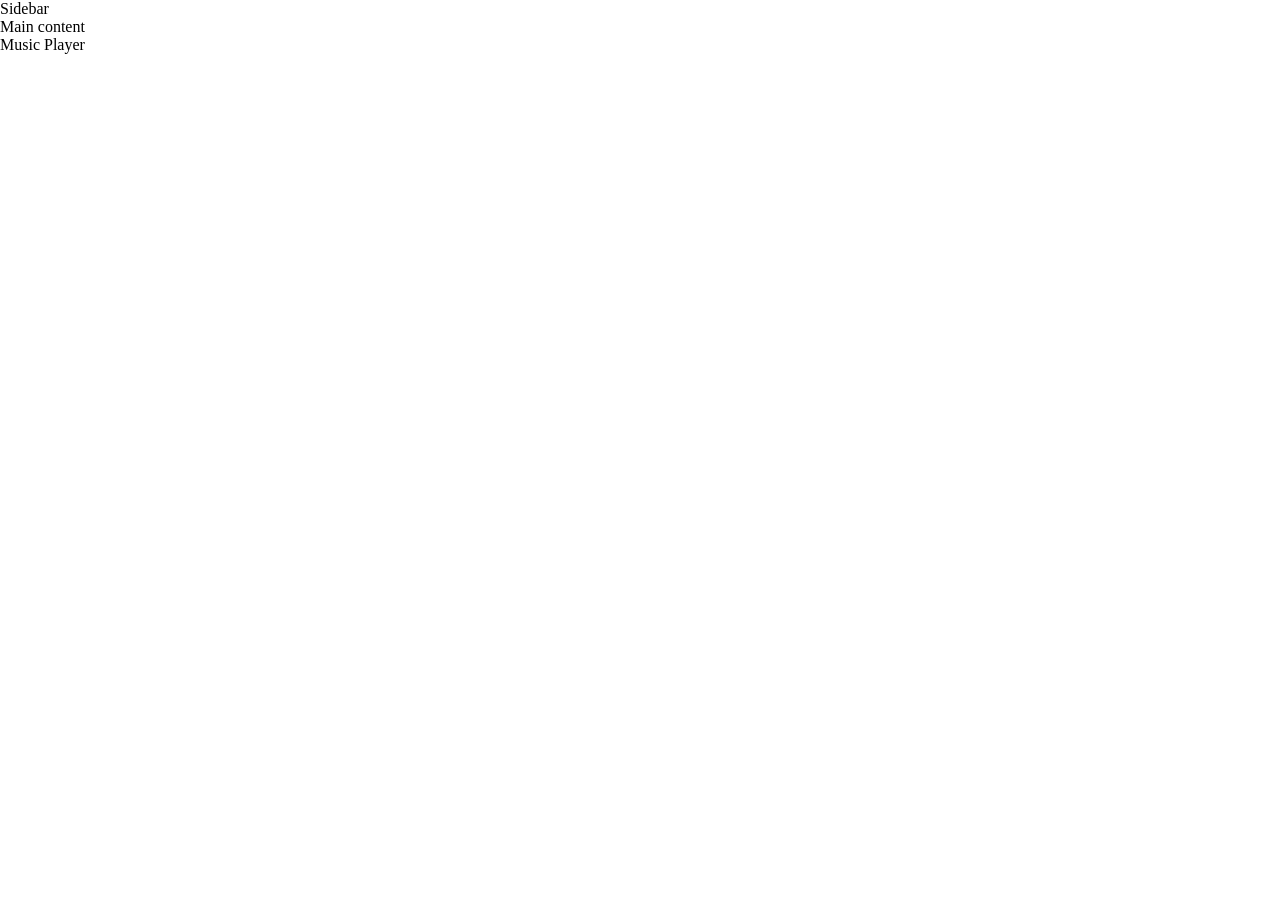
<file: Spo/index.html>
<!DOCTYPE html>
<html lang="en">
<head>
    <meta charset="UTF-8">
    <meta name="viewport" content="width=device-width, initial-scale=1.0">
    <title>spotify clone</title>
    <link rel="stylesheet" href="style.css">
    <link rel="preconnect" href="https://fonts.googleapis.com">
<link rel="preconnect" href="https://fonts.gstatic.com" crossorigin>
<link href="https://fonts.googleapis.com/css2?family=Cantarell:ital,wght@0,400;0,700;1,400;1,700&family=Elms+Sans:ital,wght@0,100..900;1,100..900&display=swap" rel="stylesheet">
<link rel="icon" href="./Project/assets/logo.png">
</head>
<body>
    <div class="main">
        <div class="sidebar">Sidebar</div>
        <div class="main-content">Main content</div>
        <div class="music-player">Music Player </div>
    </div>
</body>
</html>
</file>
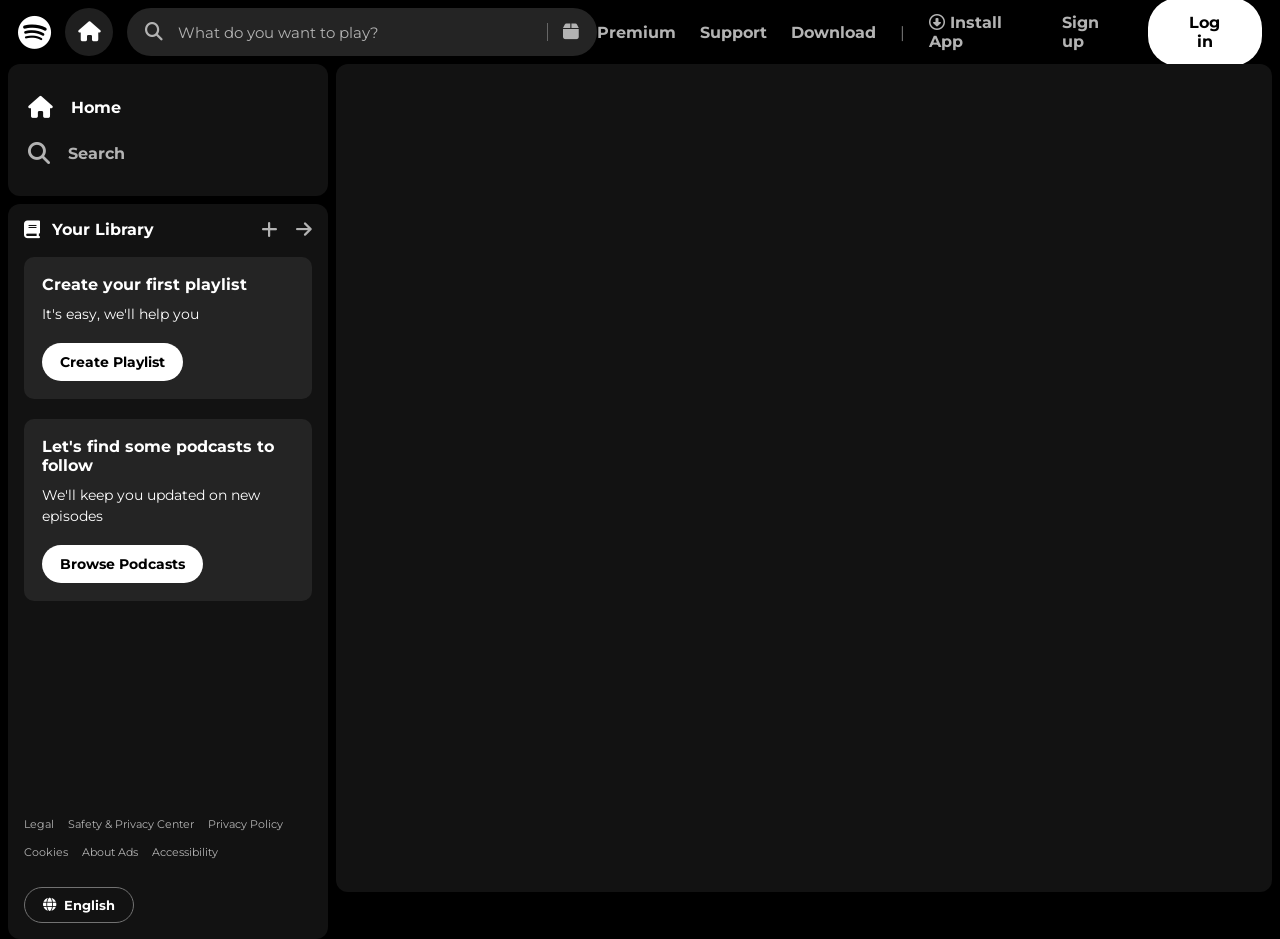
<file: Spotify Clone/index.html>
<!DOCTYPE html>
<html lang="en">
<head>
    <meta charset="UTF-8">
    <meta name="viewport" content="width=device-width, initial-scale=1.0">
    <title>Spotify Clonee</title>

    <!-- CSS -->
    <link rel="stylesheet" href="style.css">

    <!-- Font Awesome -->
    <link rel="stylesheet"
    href="https://cdnjs.cloudflare.com/ajax/libs/font-awesome/6.5.2/css/all.min.css">

    <!-- Bootstrap Icons -->
    <link rel="stylesheet"
    href="https://cdn.jsdelivr.net/npm/bootstrap-icons@1.11.3/font/bootstrap-icons.min.css">

    <!-- Google Font -->
    <link href="https://fonts.googleapis.com/css2?family=Montserrat:wght@400;500;600;700&display=swap" rel="stylesheet">
</head>
<body>

<!-- ================= HEADER ================= -->

<header class="header">

    <div class="header-left">

        <i class="fa-brands fa-spotify spotify-logo"></i>

        <div class="home-btn">
            <i class="fa-solid fa-house"></i>
        </div>

        <div class="search-bar">

            <i class="fa-solid fa-magnifying-glass"></i>

            <input
            type="text"
            placeholder="What do you want to play?">

            <i class="fa-solid fa-box archive"></i>

        </div>

    </div>

    <div class="header-right">

        <a href="#">Premium</a>

        <a href="#">Support</a>

        <a href="#">Download</a>

        <span>|</span>

        <a href="#">
            <i class="fa-regular fa-circle-down"></i>
            Install App
        </a>

        <a href="#">Sign up</a>

        <button>Log in</button>

    </div>

</header>

<!-- ================= MAIN ================= -->

<div class="main">

    <!-- =============== SIDEBAR =============== -->

    <aside class="sidebar">

        <!-- HOME -->

        <div class="nav-box">

            <a href="#">
                <i class="fa-solid fa-house"></i>
                Home
            </a>

            <a href="#">
                <i class="fa-solid fa-magnifying-glass"></i>
                Search
            </a>

        </div>

        <!-- LIBRARY -->

        <div class="library">

            <div class="library-header">

                <div class="library-left">

                    <i class="fa-solid fa-book"></i>

                    <span>Your Library</span>

                </div>

                <div class="library-right">

                    <i class="fa-solid fa-plus"></i>

                    <i class="fa-solid fa-arrow-right"></i>

                </div>

            </div>

            <!-- Card 1 -->

            <div class="card">

                <h3>Create your first playlist</h3>

                <p>It's easy, we'll help you</p>

                <button>Create Playlist</button>

            </div>

            <!-- Card 2 -->

            <div class="card">

                <h3>Let's find some podcasts to follow</h3>

                <p>We'll keep you updated on new episodes</p>

                <button>Browse Podcasts</button>

            </div>

            <!-- Footer -->

            <div class="footer-links">

                <a href="#">Legal</a>

                <a href="#">Safety & Privacy Center</a>

                <a href="#">Privacy Policy</a>

                <a href="#">Cookies</a>

                <a href="#">About Ads</a>

                <a href="#">Accessibility</a>

            </div>

            <!-- Language -->

            <button class="language-btn">

                <i class="fa-solid fa-globe"></i>

                English

            </button>

        </div>

    </aside>

    <!-- RIGHT SIDE (Blank just like screenshot) -->

    <main class="content">

    </main>

</div>

</body>
</html>
</file>
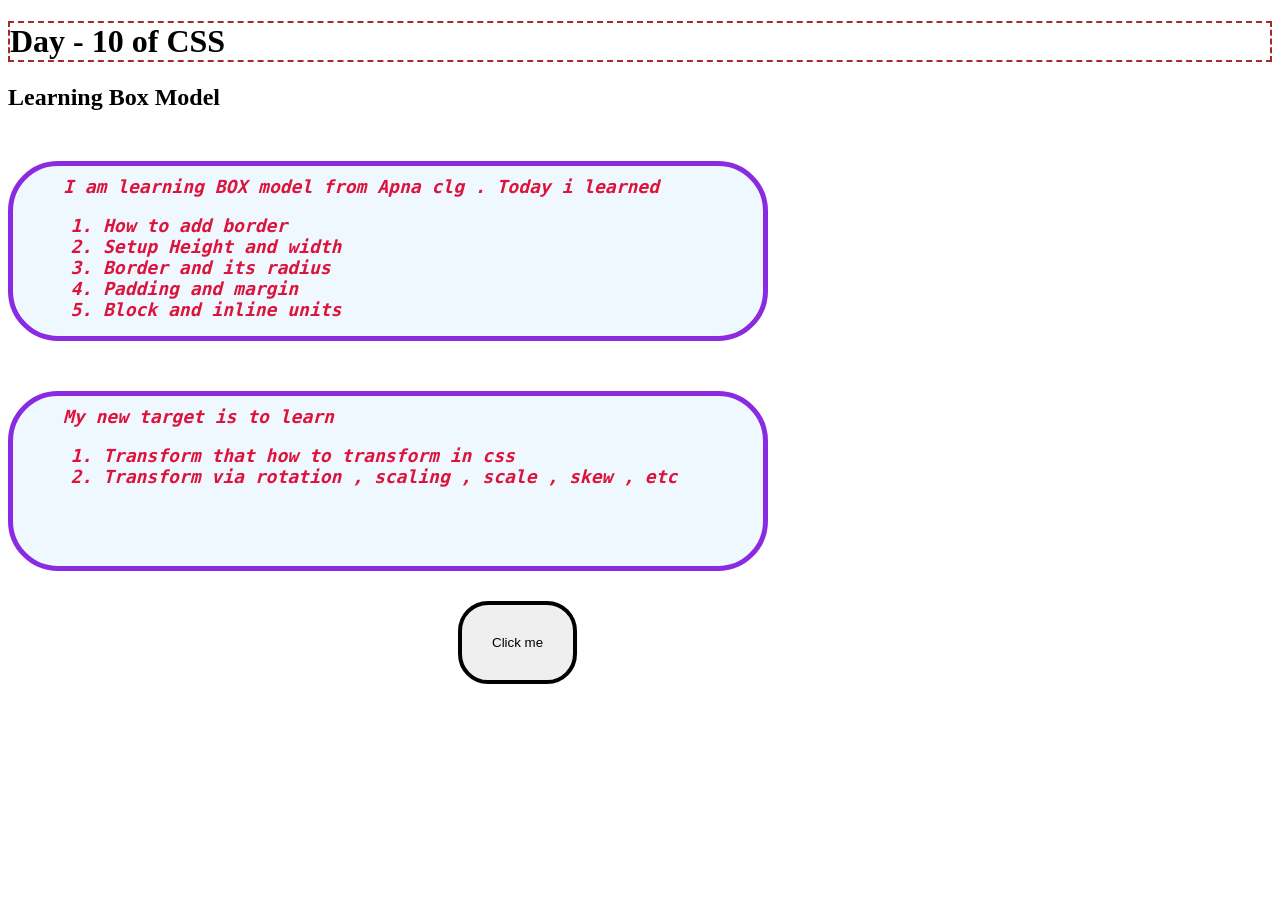
<file: CSS/Chapter3 (BoxModel)/index.html>
<!DOCTYPE html>
<html lang="en">
  <head>
    <meta charset="UTF-8" />
    <meta http-equiv="X-UA-Compatible" content="IE=edge" />
    <meta name="viewport" content="width=device-width, initial-scale=1.0" />
    <title>CSS</title>
    <link rel="stylesheet" href="style.css">
  </head>
  <body>
    <h1>Day - 10 of CSS </h1> <h2>Learning Box Model</h2> 
    <div>
      I am learning BOX model from Apna clg . Today i learned 
      <ol type="1">
      <li>How to add border</li>
      <li>Setup Height and width</li>
      <li>Border and its radius</li>
      <li>Padding and margin</oi>
      <li>Block and inline units</li>
      </ol>
      
    </div>
    <div>
      My new target is to learn 
      <ol>
        <li>Transform that how to transform in css</li>
        <li>Transform via rotation , scaling , scale , skew , etc</li>
      </ol>
    </div>
    <button id="Click"> Click me</button>
    
  </body>
</html>
</file>
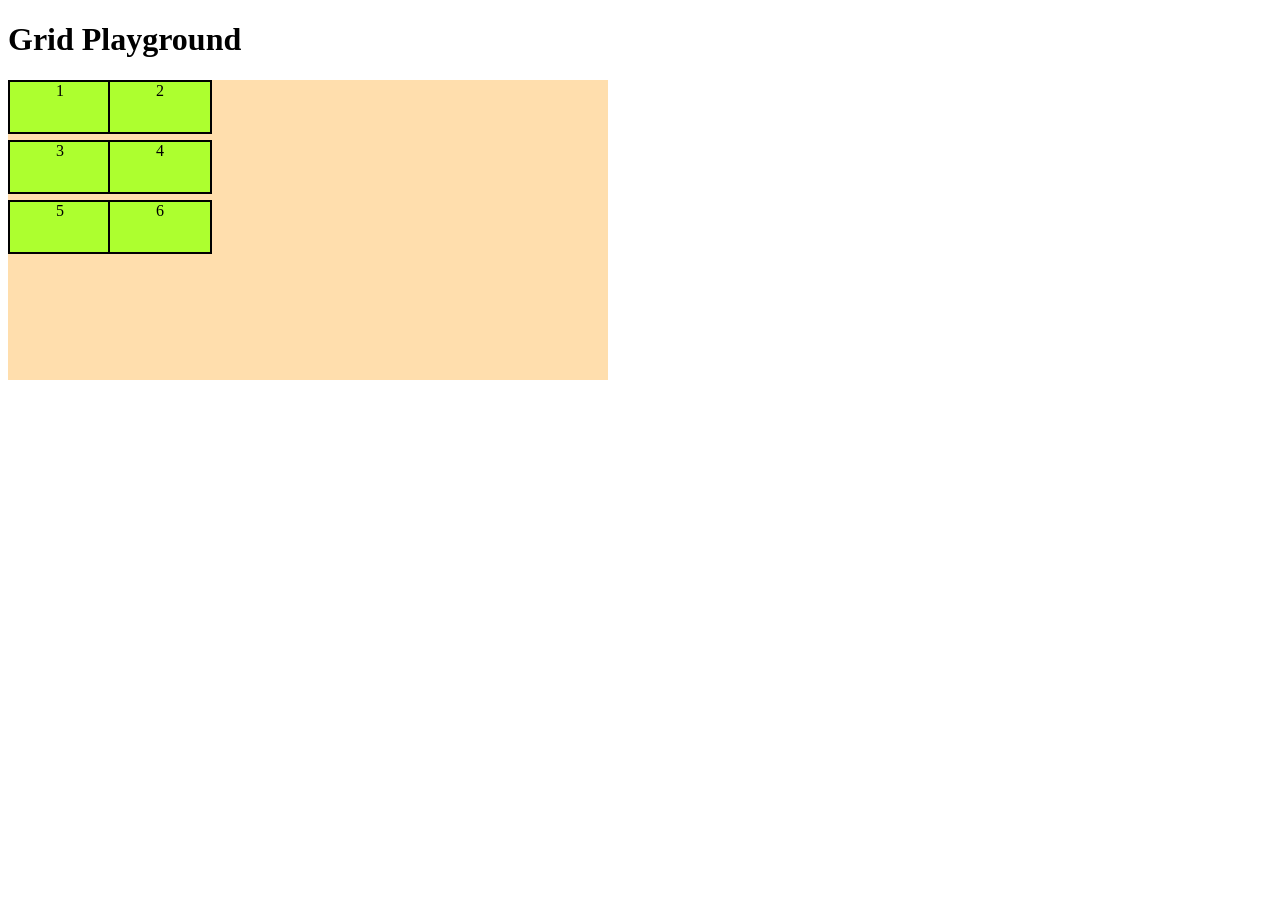
<file: CSS/Grid/index.html>
<!DOCTYPE html>
<html lang="en">
<head>
    <meta charset="UTF-8">
    <meta name="viewport" content="width=device-width, initial-scale=1.0">
    <title>Grid</title>
    <link rel="stylesheet" href="style.css">
</head>
<body>
    <h1>Grid Playground</h1>
    <div class="container">
    <div class="item">1</div>
    <div class="item">2</div>
    <div class="item">3</div>
    <div class="item">4</div>
    <div class="item">5</div>
    <div class="item">6</div>
    </div>
</body>
</html>
</file>
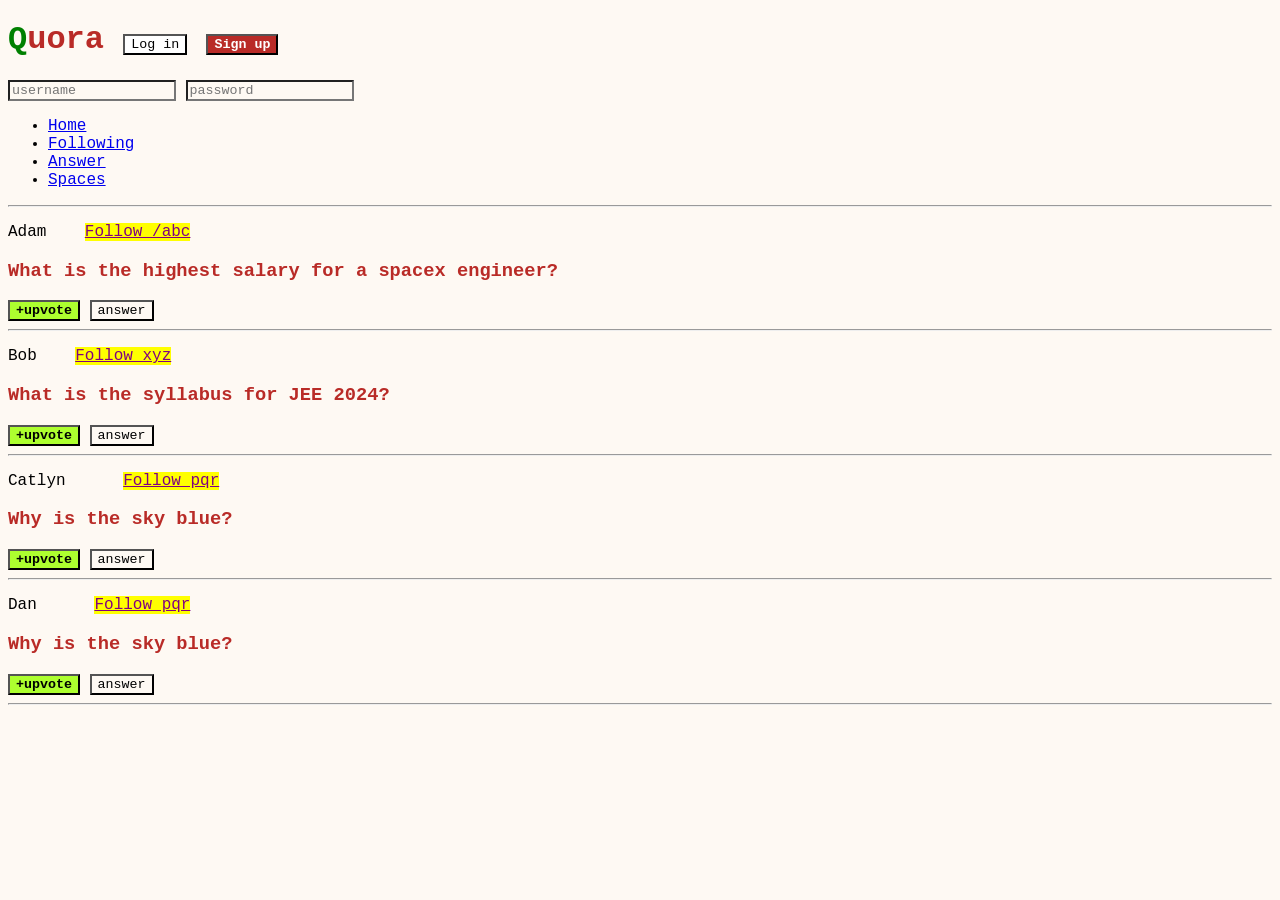
<file: CSS/Practise/index.html>
<!DOCTYPE html>
<html lang="en">
  <head>
    <meta charset="UTF-8" />
    <meta http-equiv="X-UA-Compatible" content="IE=edge" />
    <meta name="viewport" content="width=device-width, initial-scale=1.0" />
    <title>CSS Chapter2</title>
    <link rel="stylesheet" href="style.css">
  </head>
  <body>
    <header>
        <h1 id="Qu">Quora 
            <button id="login">Log in</button>
            <button id="signup">Sign up</button>
        </h1>
        <div>
            <input type="text" placeholder="username">
            <input type="password" placeholder="password">
        </div>
        <nav>
            <ul>
                <li><a href="/home">Home</a></li>
                <li><a href="/following">Following</a></li>
                <li><a href="/answer">Answer</a></li>
                <li><a href="/spaces">Spaces</a></li>
            </ul>
        </nav>
        <hr>
    </header>
    <main>
        <p>
        Adam &nbsp;&nbsp;
        <a class="follow" href="/adam">Follow /abc</a></span>
        </p>
        <h3>What is the highest salary for a spacex engineer?</h3>
        <span>
            <button class="upvote">+upvote</button>
            <button class="answer">answer</button>
        </span>
        <hr />

        <p>
        Bob &nbsp;&nbsp;
        <a class="follow" href="/bob">Follow xyz</a>
        </p>
        <h3>What is the syllabus for JEE 2024?</h3>
        <span>
            <button class="upvote">+upvote</button>
            <button class="answer">answer</button>
        </span>
        <hr />

        <p>
        Catlyn &nbsp;&nbsp;&nbsp;&nbsp;
        <a class="follow" href="/catlyn">Follow pqr</a>
        </p>
        <h3>Why is the sky blue?</h3>
        <span>
            <button class="upvote">+upvote</button>
            <button class="answer">answer</button>
        </span>
        <hr />

        <p>
            Dan &nbsp;&nbsp;&nbsp;&nbsp;
            <a class="follow" href="/dan">Follow pqr</a>
            </p>
            <h3>Why is the sky blue?</h3>
            <span>
                <button class="upvote">+upvote</button>
                <button class="answer">answer</button>
            </span>
            <hr />
            <br>

    </main>
  </body>
</html>
</file>
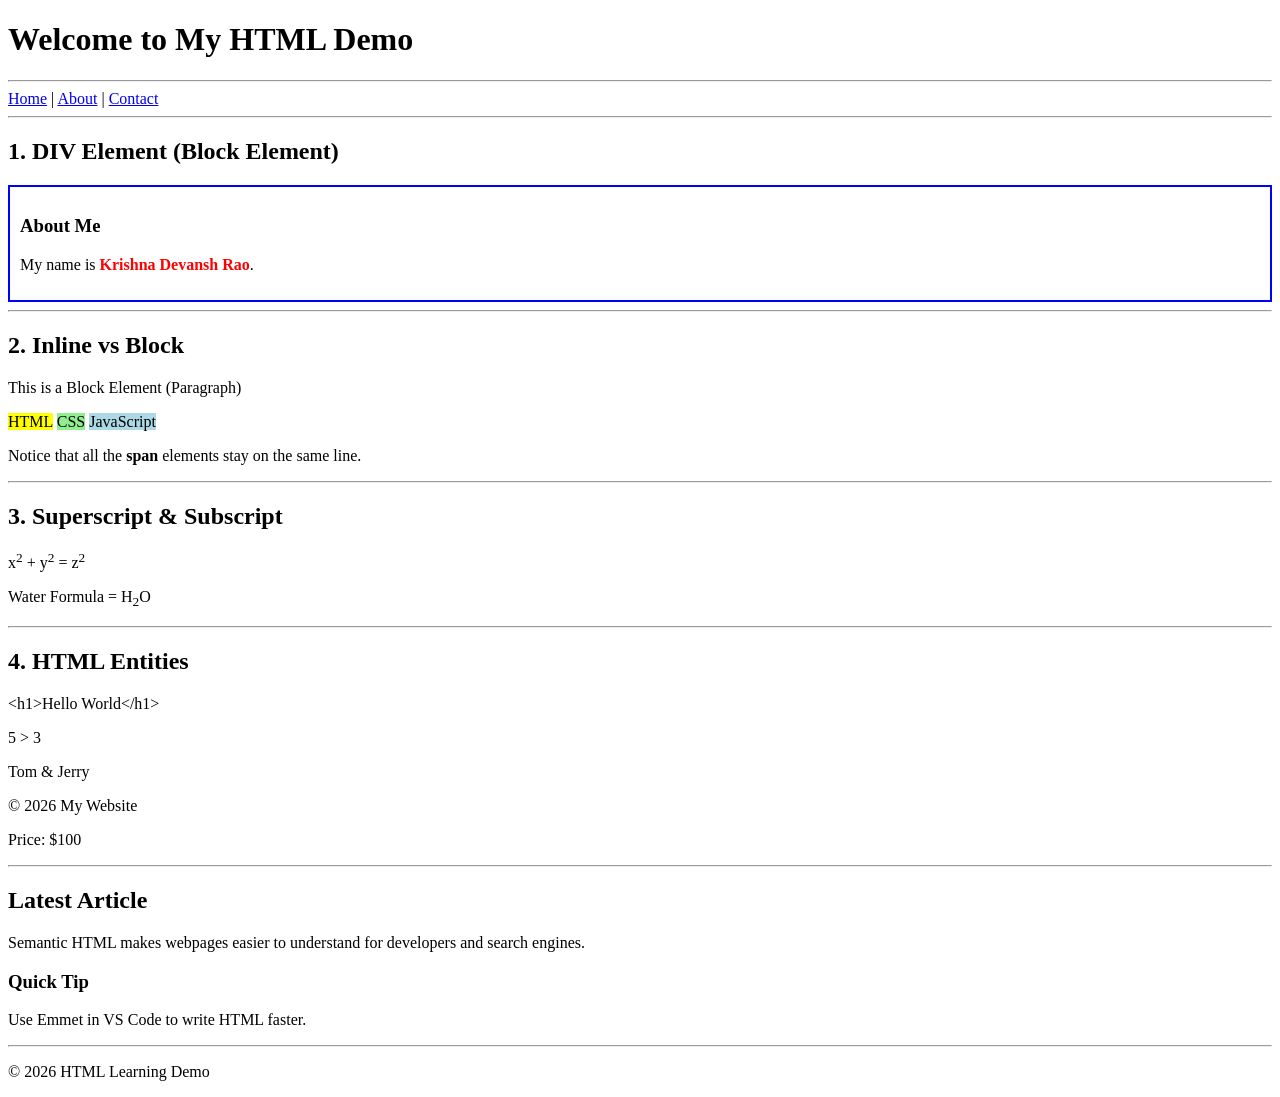
<file: HTML /HTML (LEVEL 2)/INDEX.HTML>
<!DOCTYPE html>
<html lang="en">
<head>
    <meta charset="UTF-8">
    <meta name="viewport" content="width=device-width, initial-scale=1.0">
    <title>HTML Concepts Demo</title>
</head>
<body>

    <!-- Semantic Markup Starts -->

    <header>
        <h1>Welcome to My HTML Demo</h1>
        <hr>
    </header>

    <nav>
        <a href="#home">Home</a> |
        <a href="#about">About</a> |
        <a href="#contact">Contact</a>
    </nav>

    <hr>

    <main>

        <!-- SECTION -->
        <section>

            <h2>1. DIV Element (Block Element)</h2>

            <div style="border:2px solid blue; padding:10px;">
                <h3>About Me</h3>
                <p>
                    My name is
                    <span style="color:red; font-weight:bold;">Krishna Devansh Rao</span>.
                    <!-- Span is an Inline Element -->
                </p>
            </div>

            <hr>

            <h2>2. Inline vs Block</h2>

            <p>This is a Block Element (Paragraph)</p>

            <span style="background-color:yellow;">HTML</span>
            <span style="background-color:lightgreen;">CSS</span>
            <span style="background-color:lightblue;">JavaScript</span>

            <p>
                Notice that all the <strong>span</strong> elements stay on the
                same line.
            </p>

            <hr>

            <h2>3. Superscript & Subscript</h2>

            <p>x<sup>2</sup> + y<sup>2</sup> = z<sup>2</sup></p>

            <p>Water Formula = H<sub>2</sub>O</p>

            <hr>

            <h2>4. HTML Entities</h2>

            <p>&lt;h1&gt;Hello World&lt;/h1&gt;</p>

            <p>5 &gt; 3</p>

            <p>Tom &amp; Jerry</p>

            <p>&copy; 2026 My Website</p>

            <p>Price: &dollar;100</p>

            <hr>

        </section>

        <!-- ARTICLE -->

        <article>

            <h2>Latest Article</h2>

            <p>
                Semantic HTML makes webpages easier to understand for
                developers and search engines.
            </p>

        </article>

        <!-- ASIDE -->

        <aside>

            <h3>Quick Tip</h3>

            <p>
                Use Emmet in VS Code to write HTML faster.
            </p>

        </aside>

    </main>

    <hr>

    <footer>

        <p>&copy; 2026 HTML Learning Demo</p>

    </footer>

    <!--
        Emmet Shortcuts Used to Create Similar Code

        !
        header>h1
        nav>a*3
        section
        article
        aside
        footer
        div
        span
        hr
    -->

</body>
</html>
</file>
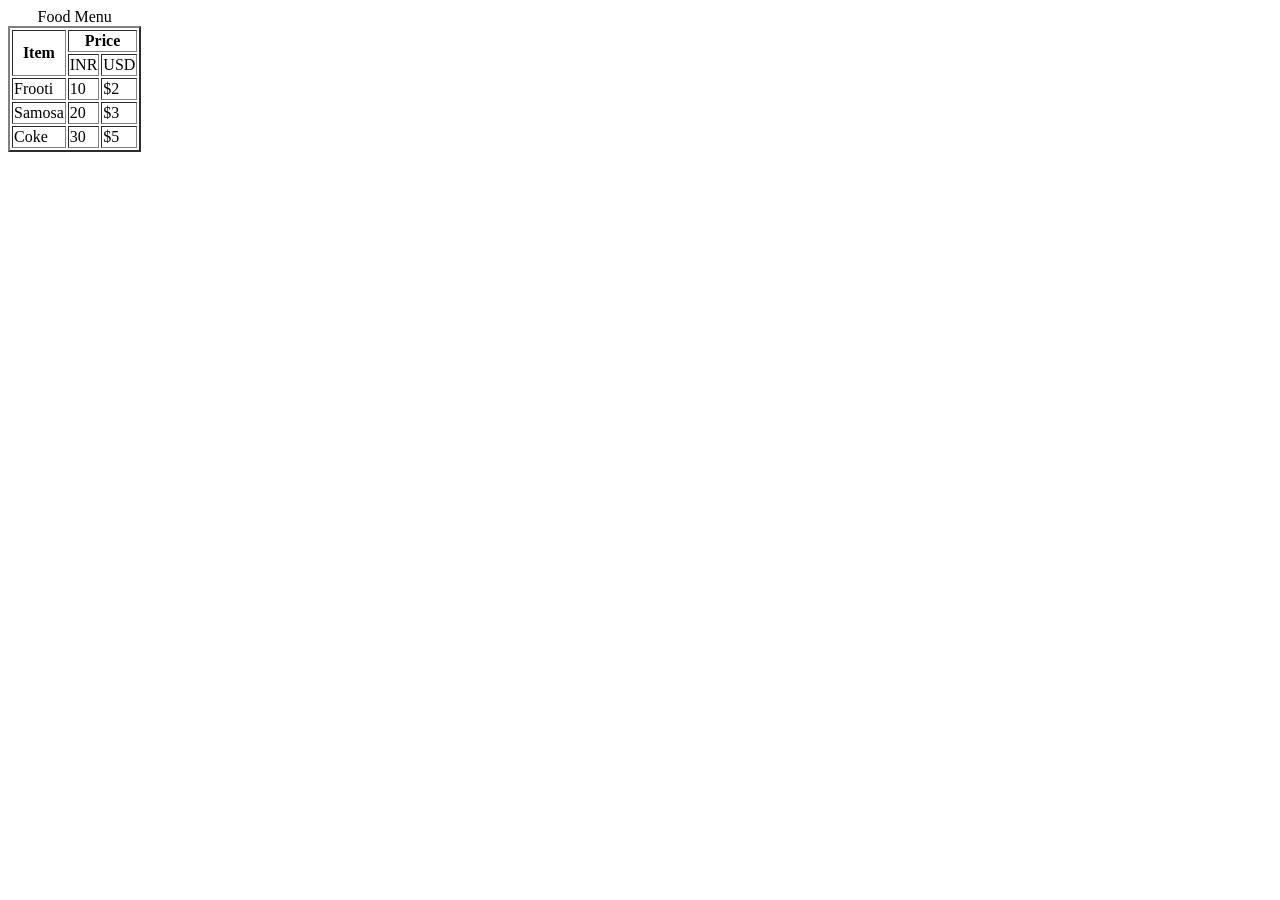
<file: HTML /HTML (LEVEL 3)/index.html>
<!DOCTYPE html>
<html lang="en">
<head>
    <meta charset="UTF-8">
    <meta name="viewport" content="width=device-width, initial-scale=1.0">
    <title>Page</title>
</head>
<body>
    <table border="2">
        <caption>Food Menu</caption>
        <tr>
            <th rowspan="2">Item</th>
            <th colspan="2">Price</th>
        </tr>
        <tr>
            <td>INR</td>
            <td>USD</td>
        </tr>
        <tr>
            <td>Frooti</td>
            <td>10</td>
            <td>$2</td>
        </tr>
        <tr>
            <td>Samosa</td>
            <td>20</td>
            <td>$3</td>
        </tr>
        <tr>
            <td>Coke</td>
            <td>30</td>
            <td>$5</td>
        </tr>
    </table>
</body>
</html>
</file>
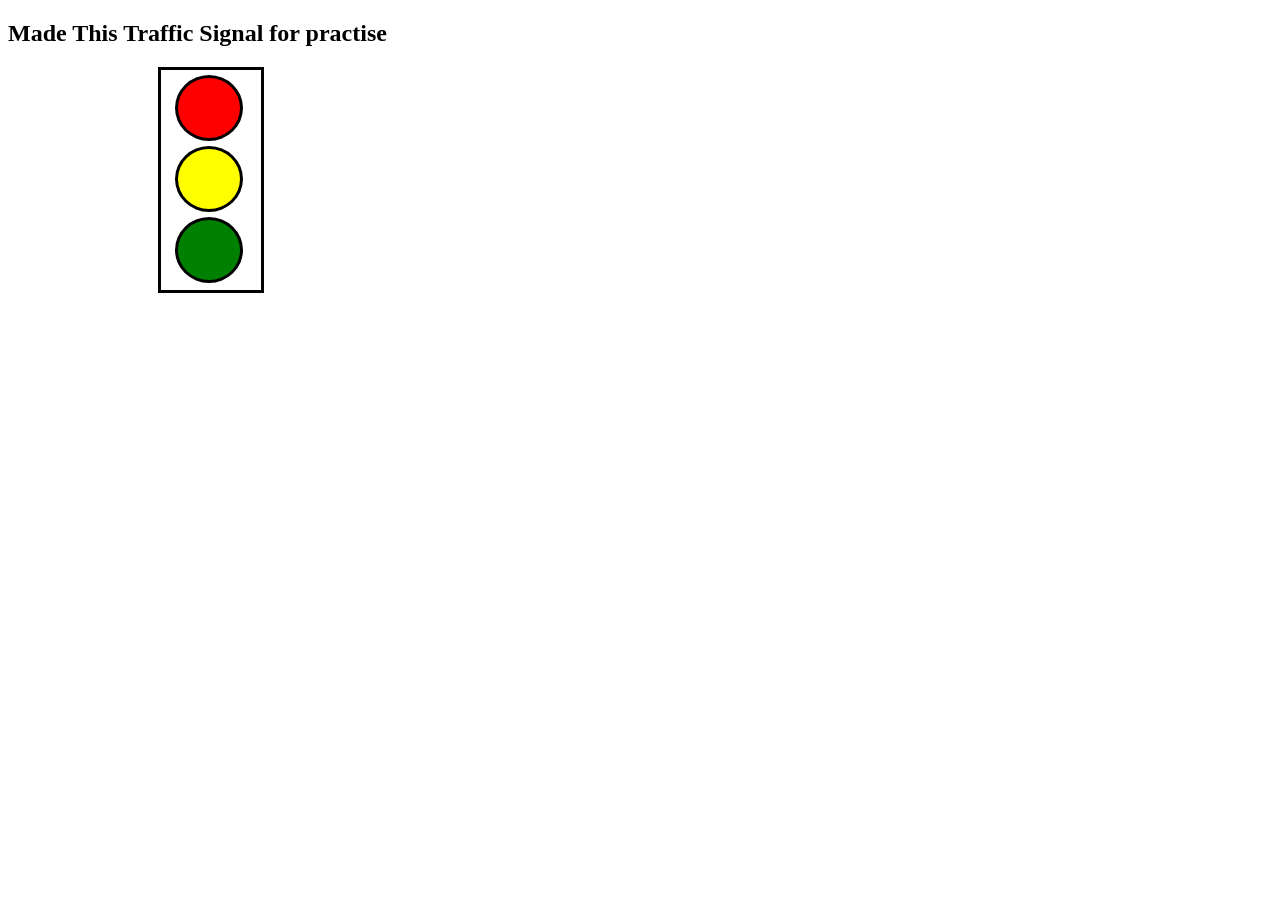
<file: CSS/Chapter3 (BoxModel)/pr.html>
<!DOCTYPE html>
<html lang="en">
<head>
    <meta charset="UTF-8">
    <meta name="viewport" content="width=device-width, initial-scale=1.0">
    <title>red light</title>
    <link rel="stylesheet" href="stl.css">
</head>
<body>
    <h2>Made This Traffic Signal for practise </h2>
    <div class="Trafic_signal">
            <div class="br" id="border"></div>
            <div class="ele" id="red"></div>
            <div class="ele" id="yellow"></div>
            <div class="ele" id="green"></div>

        </div>
    </div>
</body>
</html>
</file>
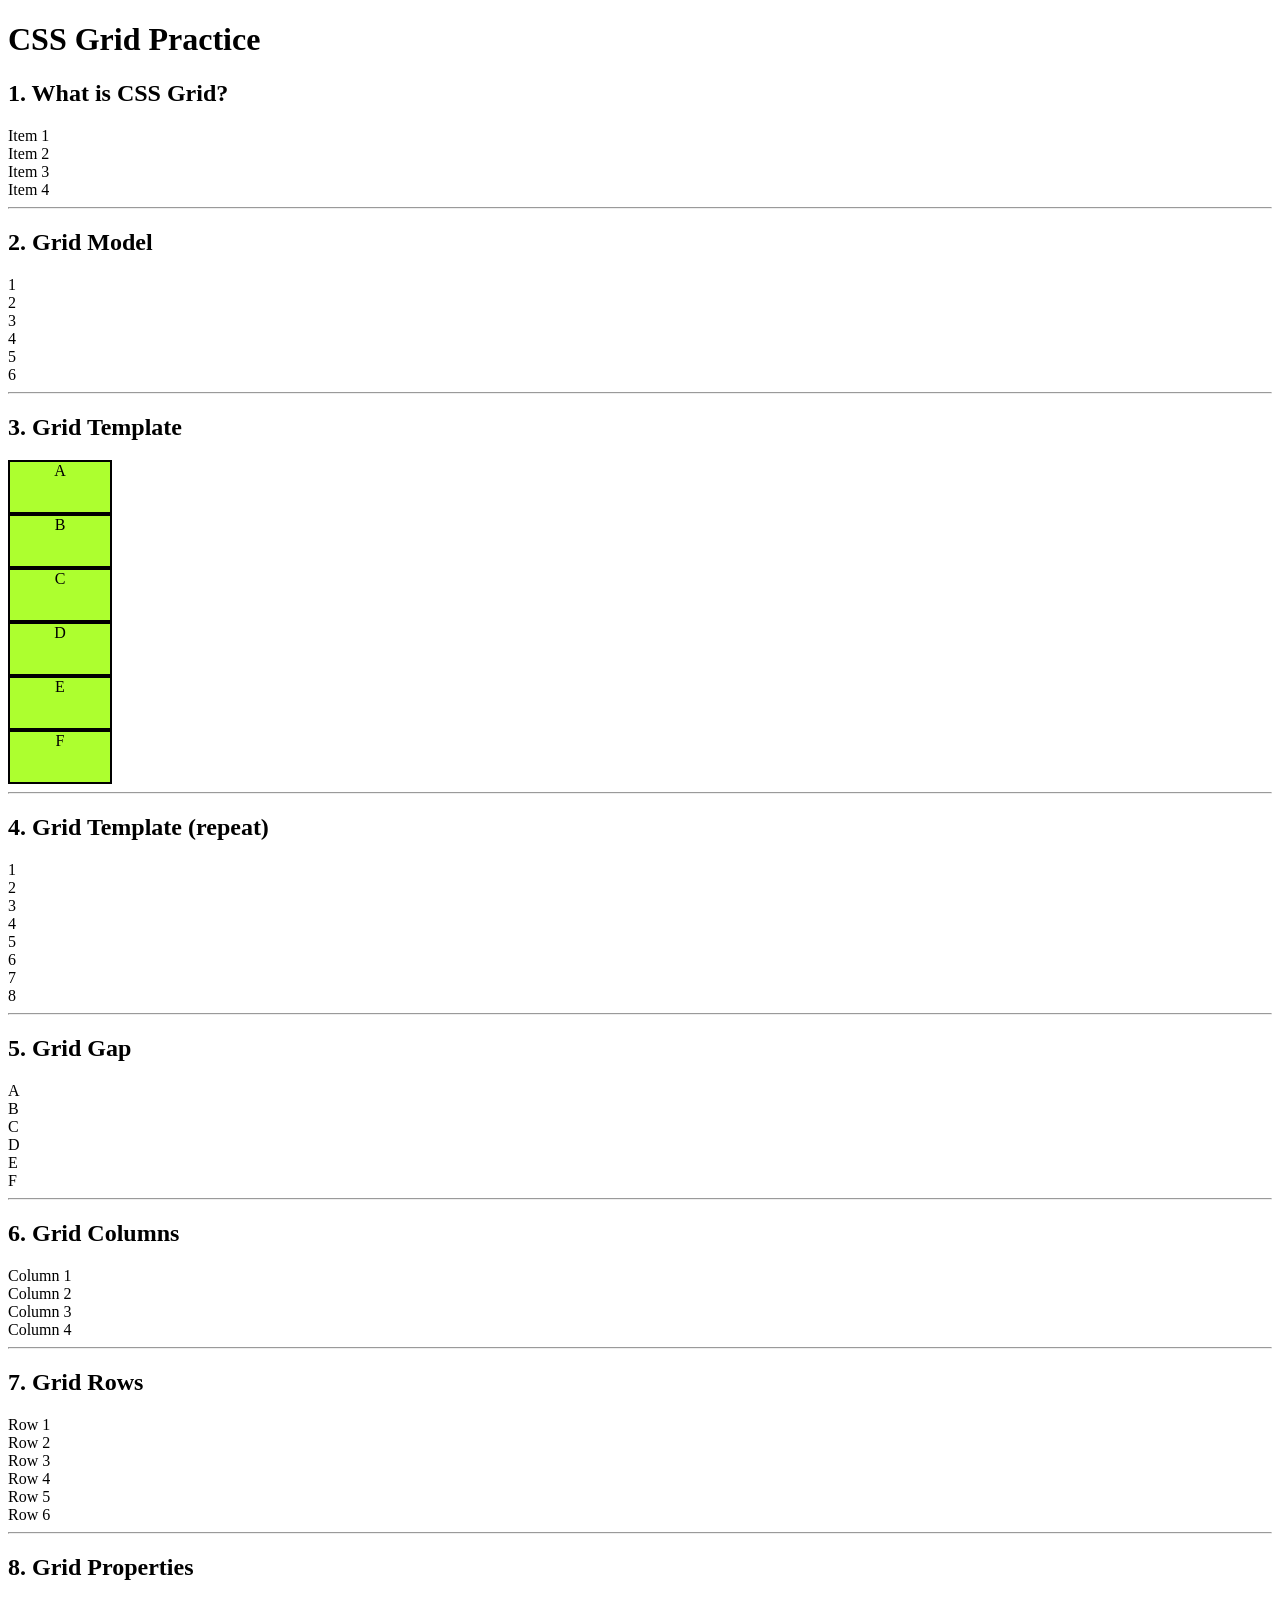
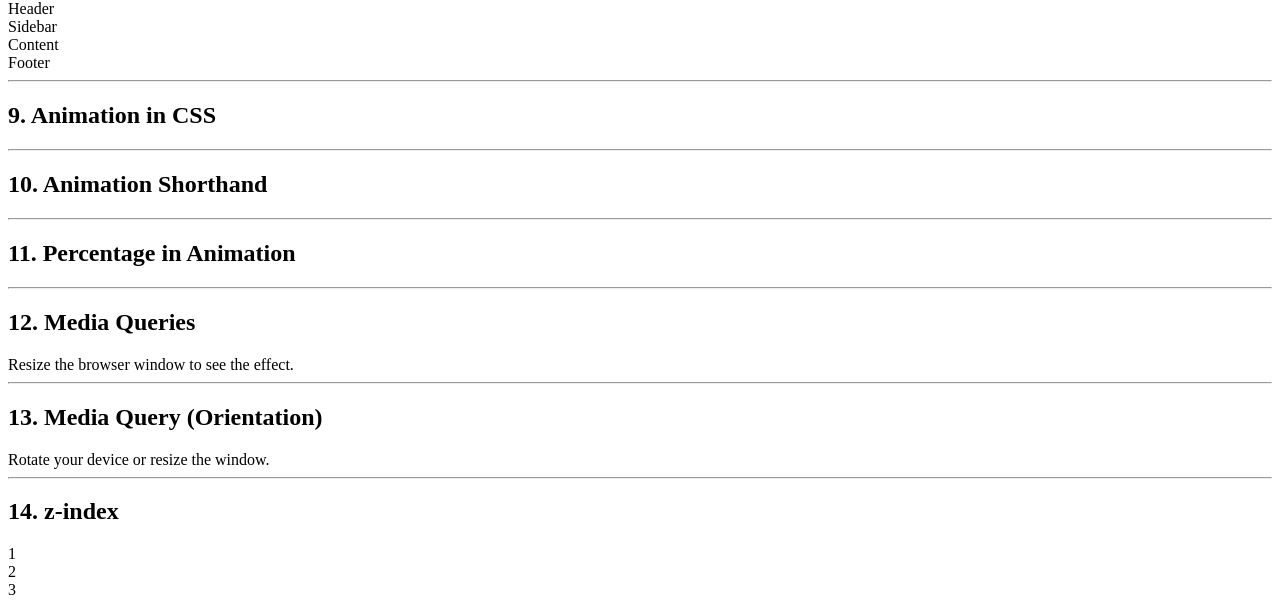
<file: CSS/Grid/gr.html>
<!DOCTYPE html>
<html lang="en">
<head>
    <meta charset="UTF-8">
    <meta name="viewport" content="width=device-width, initial-scale=1.0">
    <title>CSS Grid Practice</title>
    <link rel="stylesheet" href="style.css">
</head>
<body>

    <h1>CSS Grid Practice</h1>

    <!-- ===================================== -->
    <!-- 1. What is Grid? -->
    <!-- ===================================== -->

    <section>
        <h2>1. What is CSS Grid?</h2>

        <div class="grid-intro">
            <div>Item 1</div>
            <div>Item 2</div>
            <div>Item 3</div>
            <div>Item 4</div>
        </div>
    </section>

    <hr>

    <!-- ===================================== -->
    <!-- 2. Grid Model -->
    <!-- ===================================== -->

    <section>
        <h2>2. Grid Model</h2>

        <div class="grid-model">
            <div class="box">1</div>
            <div class="box">2</div>
            <div class="box">3</div>
            <div class="box">4</div>
            <div class="box">5</div>
            <div class="box">6</div>
        </div>
    </section>

    <hr>

    <!-- ===================================== -->
    <!-- 3. Grid Template -->
    <!-- ===================================== -->

    <section>

        <h2>3. Grid Template</h2>

        <div class="grid-template">

            <div class="item">A</div>
            <div class="item">B</div>
            <div class="item">C</div>
            <div class="item">D</div>
            <div class="item">E</div>
            <div class="item">F</div>

        </div>

    </section>

    <hr>

    <!-- ===================================== -->
    <!-- 4. Grid Template (repeat) -->
    <!-- ===================================== -->

    <section>

        <h2>4. Grid Template (repeat)</h2>

        <div class="grid-repeat">

            <div>1</div>
            <div>2</div>
            <div>3</div>
            <div>4</div>
            <div>5</div>
            <div>6</div>
            <div>7</div>
            <div>8</div>

        </div>

    </section>

    <hr>

    <!-- ===================================== -->
    <!-- 5. Grid Gaps -->
    <!-- ===================================== -->

    <section>

        <h2>5. Grid Gap</h2>

        <div class="grid-gap">

            <div>A</div>
            <div>B</div>
            <div>C</div>
            <div>D</div>
            <div>E</div>
            <div>F</div>

        </div>

    </section>

    <hr>

    <!-- ===================================== -->
    <!-- 6. Grid Columns -->
    <!-- ===================================== -->

    <section>

        <h2>6. Grid Columns</h2>

        <div class="grid-columns">

            <div class="col1">Column 1</div>
            <div class="col2">Column 2</div>
            <div class="col3">Column 3</div>
            <div class="col4">Column 4</div>

        </div>

    </section>

    <hr>

    <!-- ===================================== -->
    <!-- 7. Grid Rows -->
    <!-- ===================================== -->

    <section>

        <h2>7. Grid Rows</h2>

        <div class="grid-rows">

            <div>Row 1</div>
            <div>Row 2</div>
            <div>Row 3</div>
            <div>Row 4</div>
            <div>Row 5</div>
            <div>Row 6</div>

        </div>

    </section>

    <hr>

    <!-- ===================================== -->
    <!-- 8. Grid Properties -->
    <!-- ===================================== -->

    <section>

        <h2>8. Grid Properties</h2>

        <div class="grid-properties">

            <div class="header">Header</div>

            <div class="sidebar">Sidebar</div>

            <div class="content">Content</div>

            <div class="footer">Footer</div>

        </div>

    </section>

    <hr>

    <!-- ===================================== -->
    <!-- 9. Animation in CSS -->
    <!-- ===================================== -->

    <section>

        <h2>9. Animation in CSS</h2>

        <div class="animation-box"></div>

    </section>

    <hr>

    <!-- ===================================== -->
    <!-- 10. Animation Shorthand -->
    <!-- ===================================== -->

    <section>

        <h2>10. Animation Shorthand</h2>

        <div class="animation-short"></div>

    </section>

    <hr>

    <!-- ===================================== -->
    <!-- 11. % in Animation -->
    <!-- ===================================== -->

    <section>

        <h2>11. Percentage in Animation</h2>

        <div class="percent-animation"></div>

    </section>

    <hr>

    <!-- ===================================== -->
    <!-- 12. Media Queries -->
    <!-- ===================================== -->

    <section>

        <h2>12. Media Queries</h2>

        <div class="media-box">
            Resize the browser window to see the effect.
        </div>

    </section>

    <hr>

    <!-- ===================================== -->
    <!-- 13. Media Queries (Orientation) -->
    <!-- ===================================== -->

    <section>

        <h2>13. Media Query (Orientation)</h2>

        <div class="orientation-box">
            Rotate your device or resize the window.
        </div>

    </section>

    <hr>

    <!-- ===================================== -->
    <!-- 14. z-index -->
    <!-- ===================================== -->

    <section>

        <h2>14. z-index</h2>

        <div class="zindex-container">

            <div class="red-box">1</div>

            <div class="blue-box">2</div>

            <div class="green-box">3</div>

        </div>

    </section>

</body>
</html>
</file>
<file: Spo/style.css>
*{
  margin: 0;
}
</file>
<file: Spotify Clone/style.css>
/* =====================================
   GOOGLE FONT
===================================== */

@import url('https://fonts.googleapis.com/css2?family=Montserrat:wght@400;500;600;700&display=swap');

/* =====================================
   RESET
===================================== */

*{
    margin:0;
    padding:0;
    box-sizing:border-box;
    font-family:'Montserrat',sans-serif;
}

body{
    background:#000;
    color:#fff;
    overflow:hidden;
}

/* =====================================
   HEADER
===================================== */

.header{

    height:64px;

    background:#000;

    display:flex;

    justify-content:space-between;

    align-items:center;

    padding:8px 18px;

}

/* =====================================
   HEADER LEFT
===================================== */

.header-left{

    display:flex;

    align-items:center;

    gap:14px;

}

/* Spotify Logo */

.spotify-logo{

    font-size:34px;

    color:white;

    cursor:pointer;

}

/* =====================================
   HOME BUTTON
===================================== */

.home-btn{

    width:48px;

    height:48px;

    background:#1f1f1f;

    border-radius:50%;

    display:flex;

    justify-content:center;

    align-items:center;

    cursor:pointer;

    transition:.3s;

}

.home-btn:hover{

    background:#2a2a2a;

}

.home-btn i{

    font-size:20px;

}

/* =====================================
   SEARCH BAR
===================================== */

.search-bar{

    width:470px;

    height:48px;

    background:#242424;

    border-radius:30px;

    display:flex;

    align-items:center;

    padding:0 18px;

    transition:.3s;

}

.search-bar:hover{

    background:#2d2d2d;

}

.search-bar i{

    color:#b3b3b3;

    font-size:18px;

}

.search-bar input{

    flex:1;

    background:transparent;

    border:none;

    outline:none;

    color:white;

    font-size:15px;

    margin-left:15px;

}

.search-bar input::placeholder{

    color:#b3b3b3;

}

.archive{

    margin-left:15px;

    border-left:1px solid #666;

    padding-left:15px;

}

/* =====================================
   HEADER RIGHT
===================================== */

.header-right{

    display:flex;

    align-items:center;

    gap:24px;

}

.header-right a{

    text-decoration:none;

    color:#b3b3b3;

    font-weight:700;

    font-size:16px;

    transition:.2s;

}

.header-right a:hover{

    color:white;

    transform:scale(1.03);

}

.header-right span{

    color:#777;

}

.header-right button{

    border:none;

    background:white;

    color:black;

    font-weight:700;

    font-size:16px;

    padding:15px 32px;

    border-radius:30px;

    cursor:pointer;

    transition:.25s;

}

.header-right button:hover{

    transform:scale(1.05);

}

/* =====================================
   MAIN LAYOUT
===================================== */

.main{

    display:flex;

    gap:8px;

    padding:0 8px 8px;

    height:calc(100vh - 64px);

}

/* =====================================
   SIDEBAR
===================================== */

.sidebar{

    width:320px;

    flex-shrink:0;

}

/* =====================================
   RIGHT CONTENT
===================================== */

.content{

    flex:1;

    background:#121212;

    border-radius:12px;

    overflow:hidden;

}

/* =====================================
   NAVIGATION BOX
===================================== */

.nav-box{

    background:#121212;

    border-radius:12px;

    padding:20px;

    margin-bottom:8px;

}

.nav-box a{

    display:flex;

    align-items:center;

    gap:18px;

    text-decoration:none;

    color:white;

    font-size:16px;

    font-weight:700;

    padding:12px 0;

    transition:.2s;

}

.nav-box a:last-child{

    color:#b3b3b3;

}

.nav-box a:hover{

    color:white;

}

.nav-box i{

    font-size:22px;

}

/* =====================================
   LIBRARY
===================================== */

.library{

    background:#121212;

    border-radius:12px;

    padding:16px;

    height:calc(100vh - 165px);

    display:flex;

    flex-direction:column;

}

/* =====================================
   LIBRARY HEADER
===================================== */

.library-header{

    display:flex;

    justify-content:space-between;

    align-items:center;

    margin-bottom:18px;

}

.library-left{

    display:flex;

    align-items:center;

    gap:12px;

    font-size:16px;

    font-weight:700;

}

.library-left i{

    font-size:18px;

}

.library-right{

    display:flex;

    align-items:center;

    gap:18px;

}

.library-right i{

    color:#b3b3b3;

    cursor:pointer;

    transition:.2s;

    font-size:18px;

}

.library-right i:hover{

    color:white;

}

/* =====================================
   PLAYLIST CARD
===================================== */

.card{

    background:#242424;

    border-radius:10px;

    padding:18px;

    margin-bottom:20px;

}

.card h3{

    font-size:16px;

    margin-bottom:10px;

}

.card p{

    font-size:14px;

    color:#ffffff;

    line-height:1.5;

    margin-bottom:18px;

}

.card button{

    border:none;

    background:white;

    color:black;

    padding:10px 18px;

    border-radius:25px;

    font-size:14px;

    font-weight:700;

    cursor:pointer;

    transition:.2s;

}

.card button:hover{

    transform:scale(1.05);

}

/* =====================================
   FOOTER LINKS
===================================== */

.footer-links{

    margin-top:auto;

    display:flex;

    flex-wrap:wrap;

    gap:14px;

}

.footer-links a{

    text-decoration:none;

    color:#b3b3b3;

    font-size:11px;

}

.footer-links a:hover{

    text-decoration:underline;

}

/* =====================================
   LANGUAGE BUTTON
===================================== */

.language-btn{

    margin-top:28px;

    width:110px;

    height:36px;

    border:1px solid #727272;

    background:transparent;

    color:white;

    border-radius:30px;

    display:flex;

    justify-content:center;

    align-items:center;

    gap:8px;

    cursor:pointer;

    font-weight:700;

    transition:.25s;

}

.language-btn:hover{

    border-color:white;

    transform:scale(1.05);

}

/* =====================================
   HOVER EFFECTS
===================================== */

.nav-box,
.library,
.card{

    transition:.25s;

}

.card:hover{

    background:#2b2b2b;

}
</file>
<file: CSS/Chapter3 (BoxModel)/style.css>
div{
    font-family: monospace;
    height: 160px;
    width: 650px;
    background-color: aliceblue;
    /* border-width: 3px;
    border-style: solid;
    border-color: blue; */
    align-items: center;
    border: 5px solid blueviolet;
    border-radius: 50px;
    padding-top:10px;
    /* padding-bottom:50px; */
    padding-left:50px;
    padding-right:50px;
    color: crimson;
    font-weight: 800;
    font-style: italic;
    justify-content: center;
    margin-top: 50px;
    font-size: 18px;
    
    
}

h1{
    border-width: 2px;
    border-style: dashed;
    border-color: brown;
}

#Click{
border: 4px solid rgb(0, 0, 0);
padding-top: 30px;
padding-bottom: 30px;
padding-left: 30px;
padding-right: 30px;
margin: 30px;
border-radius: 30px;
margin-left: 450px;
  /* display: flex; */
  /* justify-content: center; /* Horizontal center */
  /* align-items: center;     Vertical center */

}
</file>
<file: CSS/Grid/style.css>
.container{
    width: 600px;
    height: 300px;
    background-color: navajowhite;
    /* display: flex; */
    display: grid;
    grid-template-rows: 60px 60px 60px  ;
    grid-template-columns: 100px 100px ;
    
}

.item{
    height: 50px;
    width: 100px;
    background-color: greenyellow;
    border: 2px solid black;
    text-align: center;
    /* display: flex;
    align-items: center;
    justify-content: center;
    flex: column;
    margin-top: 50%; */
    
}
</file>
<file: CSS/Practise/style.css>
*{
    background-color: rgb(254, 249, 243);
    font-family: 'Courier New';
}

#Qu{ 
    color: #b92b27;


}

h3{
    color: #b92b27;
}


#upvote{
    background-color: greenyellow;


}

#login{
    background-color: white;
}
#login:hover{

    background-color: black;
    color: white;
    font-weight: 900;
}

#signup{
    background-color: #b92b27;
    color: white;
    font-weight: 900;
}

.upvote{
    background-color: greenyellow;
    color: rgb(0, 0, 0);
    font-weight: 900;
}

p a {
    color: purple;
    background-color: yellow;
}

.answer:hover{
    background-color: black;
    color: white;
    font-weight: 900;

}
.upvote:hover{
    background-color: black;
    color: white;
    font-weight: 900;

}


#Qu::first-letter{
    color: green;
}
</file>
<file: CSS/Chapter3 (BoxModel)/stl.css>
.Trafic_signal{
    height:220px;
    width: 100px;
    background-color: rgb(255, 255, 255);
    border: 3px solid black;
    margin-left: 150px;
}

/* .border{
    height: 184px;
    width: 8px;
    background-color: rgb(238, 238, 238);
    border: 3px solid black;
    margin-top: 5px;
    margin-left: 5px;
    padding-left: 56px;
    display: flex; 
    } */
    
    
    .ele{
        height: 60px;
        width: 60px;
        border-radius: 100%;
        background-color: rgb(238, 238, 238);
        border: 3px solid black;
        /* margin-top: 5px; */
        /* position: left; */
        align-items: left;
        justify-content: flex-start;
        /* display: flex; */
        padding-left: 2px;
        margin-left: 14px;
        margin-top: 5px;
    }
    

#red{
    background-color: red;
}
#green{
    background-color: green;
}
#yellow{
    background-color: yellow;
}
</file>
